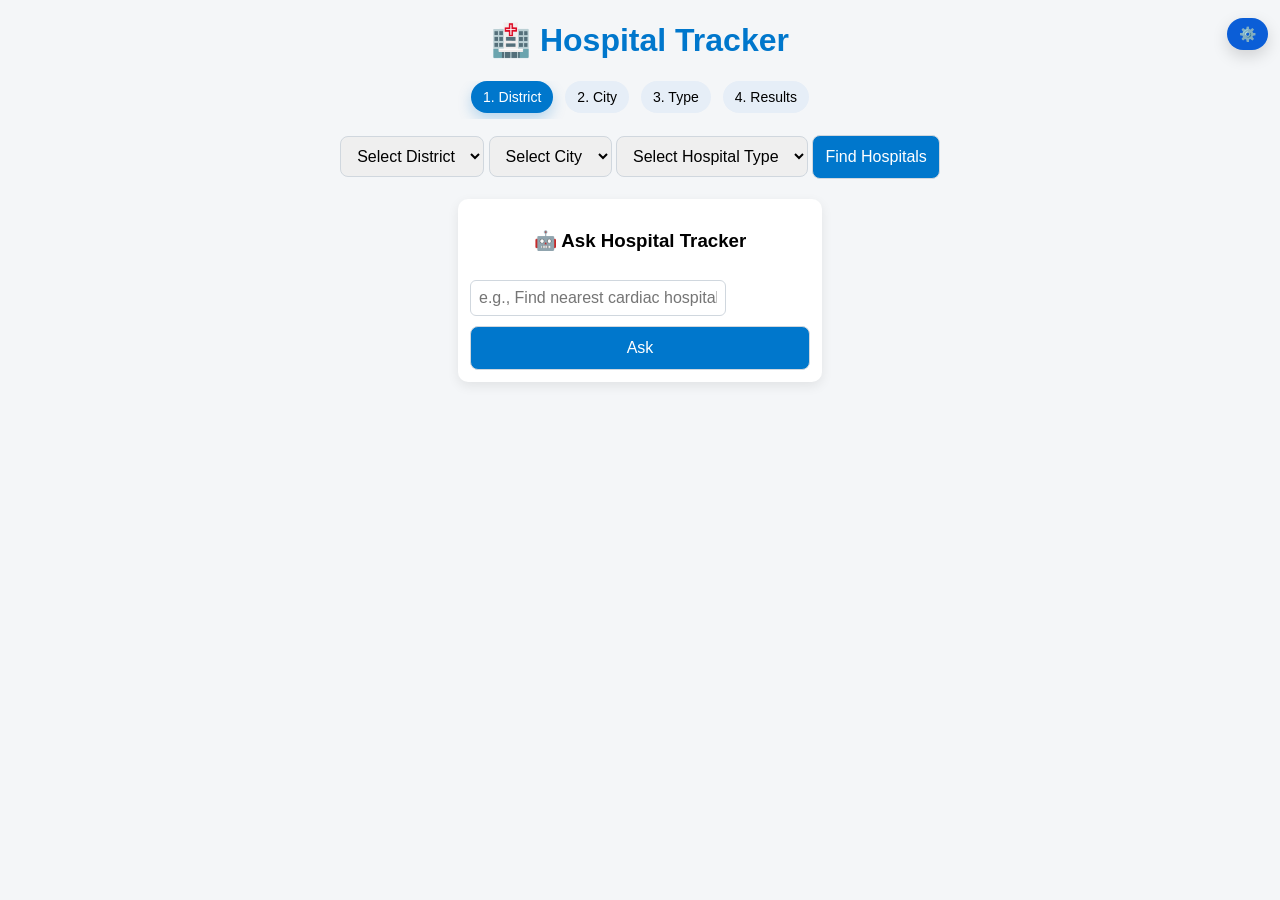
<file: index.html>
<!DOCTYPE html>
<html>
<head>
  <meta charset="UTF-8">
  <link rel="stylesheet" href="style.css">
  <script src="script.js" defer></script>
  <meta name="viewport" content="width=device-width, initial-scale=1.0" />
  <a href="admin.html" class="admin-link">⚙️</a>
</head>
<body>
  <h1>🏥 Hospital Tracker</h1>
  <div class="stepper">
  <span class="step active" id="step-1" data-step="1">1. District</span>
  <span class="step" id="step-2" data-step="2">2. City</span>
  <span class="step" id="step-3" data-step="3">3. Type</span>
  <span class="step" id="step-4" data-step="4">4. Results</span>
</div>

  <select id="district">
  <option value="">Select District</option>
</select>

  <select id="city">
    <option value="">Select City</option>
  </select>

  <select id="type">
    <option value="">Select Hospital Type</option>
    <option value="Private">Private</option>
    <option value="Government">Government</option>
  </select>

  <button id="findBtn" type="button">Find Hospitals</button>

  <div class="chat">
  <h3>🤖 Ask Hospital Tracker</h3>
  <input id="chatInput" placeholder="e.g., Find nearest cardiac hospital" />
  <button onclick="handleChat()">Ask</button>
  </div>

  <div id="results"></div>

  <script src="script.js"></script>
</body>
</html>
</file>
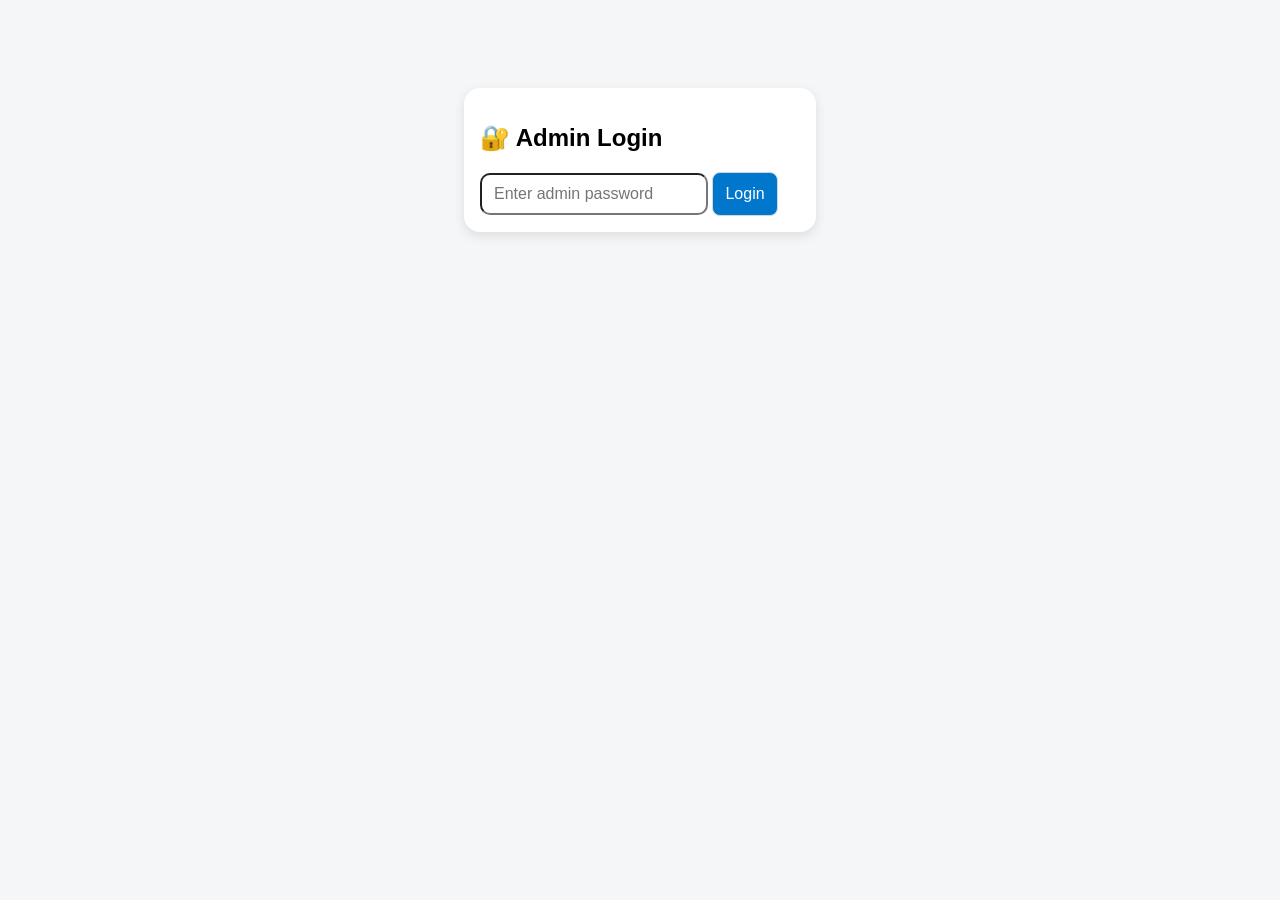
<file: admin.html>
<!DOCTYPE html>
<html>
<head>
  <title>Hospital Tracker – Admin</title>
  <meta charset="UTF-8">
  <link rel="stylesheet" href="style.css">
  <script src="admin.js" defer></script>
</head>
<body>
  <div class="container">

    <!-- 🔐 Login -->
    <div id="loginBox" class="card">
      <h2>🔐 Admin Login</h2>
      <input id="adminPass" type="password" placeholder="Enter admin password" />
      <button id="loginBtn">Login</button>
      <p id="loginError" style="color:#c00; display:none;">Invalid password</p>
    </div>

    <!-- 🧑‍💼 Admin App (HIDDEN BY DEFAULT) -->
    <div id="adminApp" style="display:none;">
      <h1>🏥 Admin Panel</h1>

      <form id="hospitalForm">
        <input id="name" placeholder="Name" required />
        <input id="district" placeholder="District" required />
        <input id="city" placeholder="City" required />
        <input id="type" placeholder="Type (Private/Government)" required />
        <input id="address" placeholder="Address" required />
        <input id="phone" placeholder="Phone" required />
        <input id="lat" placeholder="Latitude" required />
        <input id="lng" placeholder="Longitude" required />
        <input id="specialties" placeholder="Specialties (comma separated)" required />
        <label>
          24/7 Emergency
          <input type="checkbox" id="emergency24x7" />
        </label>
        <button type="submit">Save Hospital</button>
      </form>

      <h2>Existing Hospitals</h2>
      <div id="list"></div>
    </div>

  </div>

  <!-- ⚠️ Script must be last -->
  <script src="admin.js"></script>
</body>
</html>
</file>
<file: style.css>
body {
  background-color: #f4f6f8;
  font-family: Arial;
  text-align: center;
}

/* Base responsive layout */
.container {
  max-width: 960px;
  margin: 0 auto;
  padding: 12px;
}

.filters, .chat {
  display: grid;
  grid-template-columns: 1fr;
  gap: 10px;
}

select, input, button {
  font-size: 16px; /* prevent iOS zoom */
  padding: 10px 12px;
  border-radius: 10px;
}

button {
  min-height: 44px; /* touch target */
}

/* Stepper responsive */
.stepper {
  display: flex;
  flex-wrap: wrap;
  gap: 8px;
  overflow-x: auto;
  padding-bottom: 6px;
}

.step {
  white-space: nowrap;
  flex: 0 0 auto;
}

/* Cards on mobile */
.card {
  padding: 12px;
  border-radius: 14px;
  margin: 10px 0;
}

.card h3 {
  font-size: 1.05rem;
  margin-bottom: 6px;
}

.card p, .card a {
  font-size: 0.95rem;
  line-height: 1.4;
}

/* Chat mobile */
.chat {
  width: 100%;
  max-width: 100%;
}

.chat input {
  width: 100%;
}

h1 {
  color: #0077cc;
}
.card {
  background: white;
  margin: 12px auto;
  padding: 16px;
  width: 320px;
  border-radius: 10px;
  box-shadow: 0 4px 12px rgba(0,0,0,0.1);
  text-align: left;
}
.stepper {
  display: flex;
  justify-content: center;
  gap: 12px;
  margin-bottom: 16px;
  flex-wrap: wrap;
}

.step {
  padding: 8px 12px;
  border-radius: 999px;
  background: #e6eef7;
  font-size: 14px;
}

.step.active {
  background: #0077cc;
  color: white;
}
select, button {
  padding: 10px 12px;
  border-radius: 8px;
  border: 1px solid #d0d7de;
}

button {
  background: #0077cc;
  color: white;
  cursor: pointer;
}

button:hover {
  opacity: 0.9;
}

a {
  display: inline-block;
  margin-top: 6px;
  text-decoration: none;
}
.chat {
  margin: 20px auto;
  width: 340px;
  background: #ffffff;
  padding: 12px;
  border-radius: 10px;
  box-shadow: 0 4px 12px rgba(0,0,0,0.08);
}

.chat input {
  width: 70%;
  padding: 8px;
  border-radius: 6px;
  border: 1px solid #d0d7de;
}

.step {
  cursor: pointer;
  transition: all 0.2s ease;
}

.step.active {
  background: #0077cc;
  color: #fff;
  box-shadow: 0 6px 14px rgba(0, 119, 204, 0.25);
}

.step.completed {
  background: #e8f6ee;
  color: #1f7a4d;
  box-shadow: inset 0 0 0 1px #a9e0c7;
}

.step.completed::before {
  content: "";
}

@media (min-width: 768px) {
  .filters {
    grid-template-columns: repeat(3, 1fr) auto;
    align-items: center;
  }

  .chat {
    max-width: 420px;
  }

  .container {
    padding: 20px;
  }
}
#loginBox {
  max-width: 420px;
  margin: 60px auto;
  padding: 16px;
  border-radius: 16px;
}
.admin-link {
  position: fixed;
  top: 12px;
  right: 12px;
  padding: 8px 12px;
  border-radius: 999px;
  background: #0b5ed7;
  color: #fff;
  text-decoration: none;
  font-size: 14px;
  box-shadow: 0 6px 16px rgba(0,0,0,0.15);
  z-index: 1000;
}

.admin-link:hover {
  opacity: 0.9;
}

/* Mobile tweak */
@media (max-width: 480px) {
  .admin-link {
    top: auto;
    bottom: 12px;
    right: 12px;
  }
}
</file>
